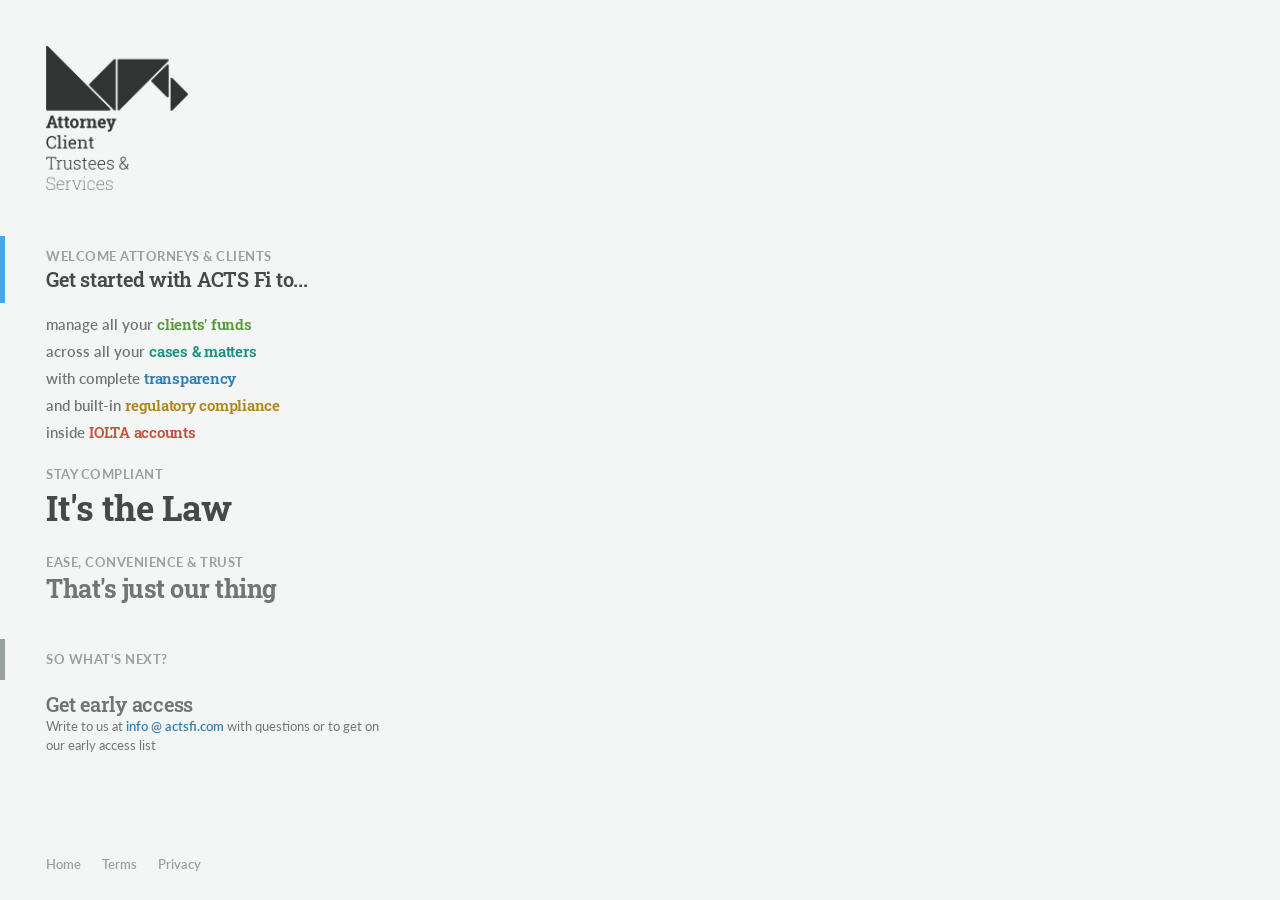
<file: index.html>
<!DOCTYPE html>
<html>
  <head>
    <title>ACTS Fi</title>
    <meta charset="UTF-8" />
    <meta name="description" content="Attorney Client Trustees & Services" />
    <meta
      name="keywords"
      content="financial, services, banking, attorney, client, trust, investments, financial services, fiduciary, accounting, compliance"
    />
    <meta name="author" content="ActsFi.com" />
    <meta name="viewport" content="width=device-width, initial-scale=1.0" />
    <link href="css/actsweb.css" rel="stylesheet" />
  </head>
  <body>
    <div class="main">
      <!-- remix gen content starts here -->
      <div
        style="
          background-color: rgb(244, 246, 245);
          display: flex;
          flex-direction: column;
          flex-grow: 1;
          flex-shrink: 1;
          max-width: 100%;
          min-height: 1px;
          position: relative;
        "
      >
        <div
          style="
            display: flex;
            flex-direction: column;
            flex-grow: 1;
            flex-shrink: 1;
            max-width: 100%;
            min-height: 1px;
            overflow-y: auto;
            position: relative;
          "
        >
          <div
            style="
              display: flex;
              flex-direction: column;
              flex-shrink: 0;
              max-width: 100%;
              min-width: 152px;
              position: relative;
            "
          >
            <div
              style="
                display: flex;
                flex-direction: column;
                flex-grow: 1;
                flex-shrink: 1;
                max-width: 100%;
                min-height: 1px;
                padding: 46px;
                position: relative;
              "
            >
              <div
                style="
                  align-items: flex-start;
                  display: flex;
                  flex-direction: column;
                  flex-shrink: 0;
                  max-width: 100%;
                  position: relative;
                "
              >
                <a
                  href="index.html"
                  style="cursor: pointer; display: inline-block; flex-shrink: 0"
                  ><img
                    src="images/acts-logo-dark-full.png"
                    style="height: 144px; object-fit: cover"
                /></a>
              </div>
            </div>
          </div>
          <div
            style="
              display: flex;
              flex-direction: column;
              flex-grow: 1;
              flex-shrink: 0;
              max-width: 100%;
              position: relative;
            "
          >
            <div
              style="
                display: flex;
                flex-direction: column;
                flex-grow: 1;
                flex-shrink: 0;
                max-width: 100%;
                padding-bottom: 72px;
                position: relative;
              "
            >
              <div
                style="
                  display: flex;
                  flex-direction: column;
                  flex-shrink: 0;
                  max-width: 640px;
                  min-width: 320px;
                  position: relative;
                  width: 100%;
                "
              >
                <div
                  style="
                    border-left: 5px solid rgb(71, 167, 232);
                    display: flex;
                    flex-direction: column;
                    flex-shrink: 0;
                    max-width: 100%;
                    padding: 11px 23px 11px 41px;
                    position: relative;
                  "
                >
                  <span
                    style="
                      color: rgb(154, 159, 159);
                      font-family: Lato;
                      font-size: 13px;
                      font-weight: 700;
                      letter-spacing: 0.5px;
                      line-height: 19px;
                      text-transform: uppercase;
                      white-space: nowrap;
                    "
                    >Welcome attorneys &amp; clients</span
                  ><span
                    style="
                      color: rgb(69, 74, 73);
                      display: block;
                      font-family: 'Roboto Slab';
                      font-size: 20px;
                      font-weight: 600;
                      letter-spacing: -0.25px;
                    "
                    >Get started with ACTS Fi to...</span
                  >
                </div>
                <div
                  style="
                    display: flex;
                    flex-direction: column;
                    flex-shrink: 0;
                    max-width: 100%;
                    padding: 11px 23px 11px 46px;
                    position: relative;
                  "
                >
                  <div
                    style="
                      display: flex;
                      flex-direction: column;
                      flex-shrink: 0;
                      max-width: 100%;
                      position: relative;
                    "
                  >
                    <span style="display: inline-block"
                      ><span
                        style="
                          color: rgb(113, 118, 117);
                          display: inline;
                          font-family: Lato;
                          font-size: 15px;
                          font-weight: 600;
                        "
                        >manage all your </span
                      ><span
                        style="
                          color: rgb(87, 154, 59);
                          display: inline;
                          font-family: 'Roboto Slab';
                          font-size: 15px;
                          font-weight: 600;
                          letter-spacing: -0.25px;
                        "
                      >
                        clients' funds</span
                      ></span
                    >
                    <div
                      style="
                        display: block;
                        flex-shrink: 0;
                        height: 7px;
                        position: relative;
                      "
                    ></div>
                    <span style="display: inline-block"
                      ><span
                        style="
                          color: rgb(113, 118, 117);
                          display: inline;
                          font-family: Lato;
                          font-size: 15px;
                          font-weight: 600;
                        "
                        >across all your </span
                      ><span
                        style="
                          color: rgb(26, 144, 131);
                          display: inline;
                          font-family: 'Roboto Slab';
                          font-size: 15px;
                          font-weight: 600;
                          letter-spacing: -0.25px;
                        "
                        >cases &amp; matters</span
                      ></span
                    >
                    <div
                      style="
                        display: block;
                        flex-shrink: 0;
                        height: 7px;
                        position: relative;
                      "
                    ></div>
                    <span style="display: inline-block"
                      ><span
                        style="
                          color: rgb(113, 118, 117);
                          display: inline;
                          font-family: Lato;
                          font-size: 15px;
                          font-weight: 600;
                        "
                        >with complete </span
                      ><span
                        style="
                          color: rgb(47, 125, 179);
                          display: inline;
                          font-family: 'Roboto Slab';
                          font-size: 15px;
                          font-weight: 600;
                          letter-spacing: -0.25px;
                        "
                        >transparency</span
                      ></span
                    >
                    <div
                      style="
                        display: block;
                        flex-shrink: 0;
                        height: 7px;
                        position: relative;
                      "
                    ></div>
                    <span style="display: inline-block"
                      ><span
                        style="
                          color: rgb(113, 118, 117);
                          display: inline;
                          font-family: Lato;
                          font-size: 15px;
                          font-weight: 600;
                        "
                        >and built-in </span
                      ><span
                        style="
                          color: rgb(174, 133, 27);
                          display: inline;
                          font-family: 'Roboto Slab';
                          font-size: 15px;
                          font-weight: 600;
                          letter-spacing: -0.25px;
                        "
                        >regulatory compliance</span
                      ></span
                    >
                    <div
                      style="
                        display: block;
                        flex-shrink: 0;
                        height: 7px;
                        position: relative;
                      "
                    ></div>
                    <span style="display: inline-block"
                      ><span
                        style="
                          color: rgb(113, 118, 117);
                          display: inline;
                          font-family: Lato;
                          font-size: 15px;
                          font-weight: 600;
                        "
                        >inside </span
                      ><span
                        style="
                          color: rgb(194, 83, 58);
                          display: inline;
                          font-family: 'Roboto Slab';
                          font-size: 15px;
                          font-weight: 600;
                          letter-spacing: -0.25px;
                        "
                        >IOLTA accounts</span
                      ></span
                    >
                    <div
                      style="
                        display: flex;
                        flex-direction: column;
                        flex-shrink: 0;
                        max-width: 100%;
                        position: relative;
                      "
                    >
                      <div
                        style="
                          display: block;
                          flex-shrink: 0;
                          height: 23px;
                          position: relative;
                        "
                      ></div>
                      <span
                        style="
                          color: rgb(154, 159, 159);
                          font-family: Lato;
                          font-size: 13px;
                          font-weight: 700;
                          letter-spacing: 0.5px;
                          line-height: 19px;
                          text-transform: uppercase;
                          white-space: nowrap;
                        "
                        >stay compliant</span
                      ><span
                        style="
                          color: rgb(69, 74, 73);
                          display: block;
                          font-family: 'Roboto Slab';
                          font-size: 35px;
                          font-weight: 700;
                          letter-spacing: -0.5px;
                        "
                        >It's the Law</span
                      >
                    </div>
                    <div
                      style="
                        display: flex;
                        flex-direction: column;
                        flex-shrink: 0;
                        max-width: 100%;
                        position: relative;
                      "
                    >
                      <div
                        style="
                          display: block;
                          flex-shrink: 0;
                          height: 23px;
                          position: relative;
                        "
                      ></div>
                      <span
                        style="
                          color: rgb(154, 159, 159);
                          font-family: Lato;
                          font-size: 13px;
                          font-weight: 700;
                          letter-spacing: 0.5px;
                          line-height: 19px;
                          text-transform: uppercase;
                          white-space: nowrap;
                        "
                        >ease, convenience &amp; trust</span
                      ><span
                        style="
                          color: rgb(113, 118, 117);
                          display: block;
                          font-family: 'Roboto Slab';
                          font-size: 25px;
                          font-weight: 700;
                          letter-spacing: -0.5px;
                        "
                        >That's just our thing</span
                      >
                    </div>
                  </div>
                </div>
              </div>
              <div
                style="
                  display: block;
                  flex-shrink: 0;
                  height: 23px;
                  position: relative;
                "
              ></div>
              <div
                style="
                  display: flex;
                  flex-direction: column;
                  flex-shrink: 0;
                  max-width: 420px;
                  min-width: 320px;
                  position: relative;
                  width: 100%;
                "
              >
                <div
                  style="
                    border-left: 5px solid rgb(154, 159, 159);
                    display: flex;
                    flex-direction: column;
                    flex-shrink: 0;
                    max-width: 100%;
                    padding: 11px 23px 11px 41px;
                    position: relative;
                  "
                >
                  <span
                    style="
                      color: rgb(154, 159, 159);
                      font-family: Lato;
                      font-size: 13px;
                      font-weight: 700;
                      letter-spacing: 0.5px;
                      line-height: 19px;
                      text-transform: uppercase;
                      white-space: nowrap;
                    "
                    >So what's next?</span
                  >
                </div>
                <div
                  style="
                    display: flex;
                    flex-direction: column;
                    flex-shrink: 0;
                    max-width: 100%;
                    padding: 11px 23px 11px 46px;
                    position: relative;
                  "
                >
                  <div
                    style="
                      display: flex;
                      flex-direction: column;
                      flex-shrink: 0;
                      max-width: 100%;
                      position: relative;
                    "
                  >
                    <div
                      style="
                        display: flex;
                        flex-direction: column;
                        flex-shrink: 0;
                        max-width: 100%;
                        position: relative;
                      "
                    >
                      <span
                        style="
                          color: rgb(113, 118, 117);
                          display: block;
                          font-family: 'Roboto Slab';
                          font-size: 20px;
                          font-weight: 600;
                          letter-spacing: -0.25px;
                        "
                        >Get early access</span
                      ><span style="display: inline-block"
                        ><span
                          style="
                            color: rgb(113, 118, 117);
                            font-family: Lato;
                            font-size: 13px;
                            line-height: 19px;
                          "
                          >Write to us at </span
                        ><a
                          href="mailto:info@actsfi.com"
                          style="
                            cursor: pointer;
                            display: inline-block;
                            flex-shrink: 0;
                          "
                          ><span
                            style="
                              color: rgb(47, 125, 179);
                              font-family: Lato;
                              font-size: 13px;
                              font-weight: 600;
                              line-height: 19px;
                            "
                            >info @ actsfi.com</span
                          ></a
                        ><span
                          style="
                            color: rgb(113, 118, 117);
                            font-family: Lato;
                            font-size: 13px;
                            line-height: 19px;
                          "
                        >
                          with questions or to get on our early access
                          list</span
                        ></span
                      >
                    </div>
                  </div>
                </div>
              </div>
              <div
                style="
                  display: block;
                  flex-shrink: 0;
                  height: 23px;
                  position: relative;
                "
              ></div>
              <div
                style="
                  bottom: 0px;
                  display: flex;
                  flex-direction: column;
                  flex-shrink: 0;
                  left: 0px;
                  max-width: 100%;
                  position: absolute;
                  right: 0px;
                  z-index: 1;
                "
              >
                <div
                  style="
                    display: flex;
                    flex-direction: column;
                    flex-shrink: 0;
                    max-width: 640px;
                    min-width: 320px;
                    position: relative;
                    width: 100%;
                  "
                >
                  <div
                    style="
                      display: flex;
                      flex-direction: column;
                      flex-shrink: 0;
                      max-width: 100%;
                      padding: 11px 23px 11px 46px;
                      position: relative;
                    "
                  >
                    <div
                      style="
                        align-items: center;
                        display: flex;
                        flex-direction: row;
                        flex-shrink: 0;
                        margin-left: -7px;
                        position: relative;
                      "
                    >
                      <a
                        href="index.html"
                        style="
                          align-items: center;
                          background-color: rgba(255, 255, 255, 0);
                          border-radius: 3px;
                          border-style: solid;
                          border-width: 0px;
                          display: flex;
                          flex-direction: row;
                          flex-shrink: 0;
                          height: 27px;
                          justify-content: center;
                          padding: 7px;
                        "
                        ><span
                          style="
                            color: rgb(154, 159, 159);
                            font-family: Lato;
                            font-size: 13px;
                            font-weight: 600;
                            line-height: 19px;
                            text-decoration-line: none;
                          "
                          >Home</span
                        ></a
                      >
                      <div
                        style="
                          display: block;
                          flex-shrink: 0;
                          position: relative;
                          width: 7px;
                        "
                      ></div>
                      <a
                        href="terms.html"
                        style="
                          align-items: center;
                          background-color: rgba(255, 255, 255, 0);
                          border-radius: 3px;
                          border-style: solid;
                          border-width: 0px;
                          display: flex;
                          flex-direction: row;
                          flex-shrink: 0;
                          height: 27px;
                          justify-content: center;
                          padding: 7px;
                        "
                        ><span
                          style="
                            color: rgb(154, 159, 159);
                            font-family: Lato;
                            font-size: 13px;
                            font-weight: 600;
                            line-height: 19px;
                            text-decoration-line: none;
                          "
                          >Terms</span
                        ></a
                      >
                      <div
                        style="
                          display: block;
                          flex-shrink: 0;
                          position: relative;
                          width: 7px;
                        "
                      ></div>
                      <a
                        href="privacy.html"
                        style="
                          align-items: center;
                          background-color: rgba(255, 255, 255, 0);
                          border-radius: 3px;
                          border-style: solid;
                          border-width: 0px;
                          display: flex;
                          flex-direction: row;
                          flex-shrink: 0;
                          height: 27px;
                          justify-content: center;
                          padding: 7px;
                        "
                        ><span
                          style="
                            color: rgb(154, 159, 159);
                            font-family: Lato;
                            font-size: 13px;
                            font-weight: 600;
                            line-height: 19px;
                            text-decoration-line: none;
                          "
                          >Privacy</span
                        ></a
                      >
                    </div>
                  </div>
                </div>
                <div
                  style="
                    display: block;
                    flex-shrink: 0;
                    height: 11px;
                    position: relative;
                  "
                ></div>
              </div>
            </div>
          </div>
        </div>
      </div>
      <!-- remix gen content ends here -->
    </div>
  </body>
</html>
</file>
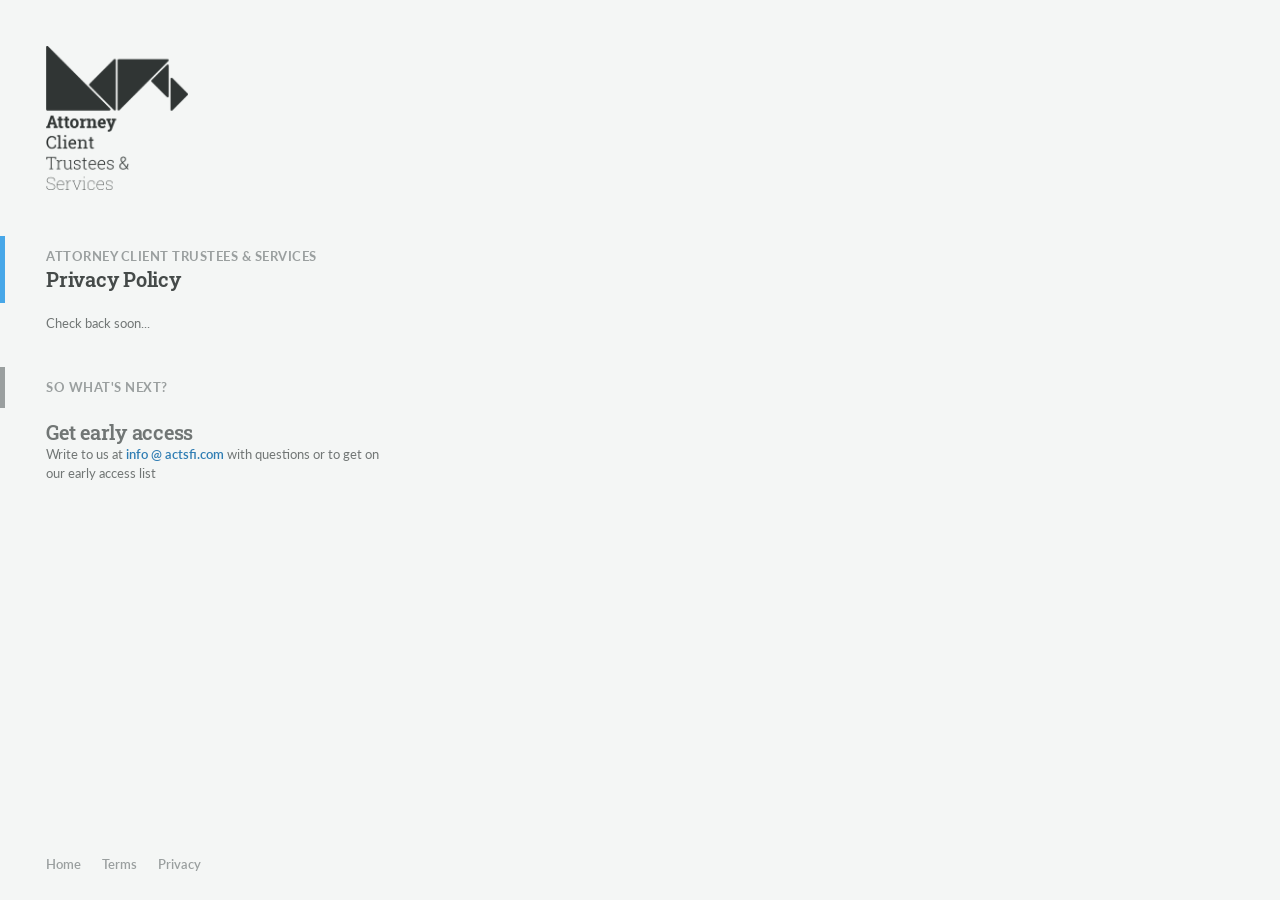
<file: privacy.html>
<!DOCTYPE html>
<html>
  <head>
    <title>ACTS Fi Privacy Policy</title>
    <meta charset="UTF-8" />
    <meta name="description" content="Attorney Client Trustees & Services" />
    <meta
      name="keywords"
      content="financial, services, banking, attorney, client, trust, investments, financial services, fiduciary, accounting, compliance"
    />
    <meta name="author" content="ActsFi.com" />
    <meta name="viewport" content="width=device-width, initial-scale=1.0" />
    <link href="css/actsweb.css" rel="stylesheet" />
  </head>
  <body>
    <div class="main">
      <!-- remix gen content starts here -->
      <div
        style="
          background-color: rgb(244, 246, 245);
          display: flex;
          flex-direction: column;
          flex-grow: 1;
          flex-shrink: 1;
          max-width: 100%;
          min-height: 1px;
          position: relative;
        "
      >
        <div
          style="
            display: flex;
            flex-direction: column;
            flex-grow: 1;
            flex-shrink: 1;
            max-width: 100%;
            min-height: 1px;
            overflow-y: auto;
            position: relative;
          "
        >
          <div
            style="
              display: flex;
              flex-direction: column;
              flex-shrink: 0;
              max-width: 100%;
              min-width: 152px;
              position: relative;
            "
          >
            <div
              style="
                display: flex;
                flex-direction: column;
                flex-grow: 1;
                flex-shrink: 1;
                max-width: 100%;
                min-height: 1px;
                padding: 46px;
                position: relative;
              "
            >
              <div
                style="
                  align-items: flex-start;
                  display: flex;
                  flex-direction: column;
                  flex-shrink: 0;
                  max-width: 100%;
                  position: relative;
                "
              >
                <a
                  href="index.html"
                  style="cursor: pointer; display: inline-block; flex-shrink: 0"
                  ><img
                    src="images/acts-logo-dark-full.png"
                    style="height: 144px; object-fit: cover"
                /></a>
              </div>
            </div>
          </div>
          <div
            style="
              display: flex;
              flex-direction: column;
              flex-grow: 1;
              flex-shrink: 0;
              max-width: 100%;
              position: relative;
            "
          >
            <div
              style="
                display: flex;
                flex-direction: column;
                flex-grow: 1;
                flex-shrink: 0;
                max-width: 100%;
                padding-bottom: 72px;
                position: relative;
              "
            >
              <div
                style="
                  display: flex;
                  flex-direction: column;
                  flex-shrink: 0;
                  max-width: 640px;
                  min-width: 320px;
                  position: relative;
                  width: 100%;
                "
              >
                <div
                  style="
                    border-left: 5px solid rgb(71, 167, 232);
                    display: flex;
                    flex-direction: column;
                    flex-shrink: 0;
                    max-width: 100%;
                    padding: 11px 23px 11px 41px;
                    position: relative;
                  "
                >
                  <span
                    style="
                      color: rgb(154, 159, 159);
                      font-family: Lato;
                      font-size: 13px;
                      font-weight: 700;
                      letter-spacing: 0.5px;
                      line-height: 19px;
                      text-transform: uppercase;
                      white-space: nowrap;
                    "
                    >Attorney Client Trustees &amp; Services</span
                  ><span
                    style="
                      color: rgb(69, 74, 73);
                      display: block;
                      font-family: 'Roboto Slab';
                      font-size: 20px;
                      font-weight: 600;
                      letter-spacing: -0.25px;
                    "
                    >Privacy Policy</span
                  >
                </div>
                <div
                  style="
                    display: flex;
                    flex-direction: column;
                    flex-shrink: 0;
                    max-width: 100%;
                    padding: 11px 23px 11px 46px;
                    position: relative;
                  "
                >
                  <div
                    style="
                      display: flex;
                      flex-direction: column;
                      flex-shrink: 0;
                      max-width: 100%;
                      position: relative;
                    "
                  >
                    <div
                      style="
                        display: flex;
                        flex-direction: column;
                        flex-shrink: 0;
                        max-width: 100%;
                        position: relative;
                      "
                    >
                      <span
                        style="
                          color: rgb(113, 118, 117);
                          font-family: Lato;
                          font-size: 13px;
                          line-height: 19px;
                        "
                        >Check back soon...</span
                      >
                    </div>
                  </div>
                </div>
              </div>
              <div
                style="
                  display: block;
                  flex-shrink: 0;
                  height: 23px;
                  position: relative;
                "
              ></div>
              <div
                style="
                  display: flex;
                  flex-direction: column;
                  flex-shrink: 0;
                  max-width: 420px;
                  min-width: 320px;
                  position: relative;
                  width: 100%;
                "
              >
                <div
                  style="
                    border-left: 5px solid rgb(154, 159, 159);
                    display: flex;
                    flex-direction: column;
                    flex-shrink: 0;
                    max-width: 100%;
                    padding: 11px 23px 11px 41px;
                    position: relative;
                  "
                >
                  <span
                    style="
                      color: rgb(154, 159, 159);
                      font-family: Lato;
                      font-size: 13px;
                      font-weight: 700;
                      letter-spacing: 0.5px;
                      line-height: 19px;
                      text-transform: uppercase;
                      white-space: nowrap;
                    "
                    >So what's next?</span
                  >
                </div>
                <div
                  style="
                    display: flex;
                    flex-direction: column;
                    flex-shrink: 0;
                    max-width: 100%;
                    padding: 11px 23px 11px 46px;
                    position: relative;
                  "
                >
                  <div
                    style="
                      display: flex;
                      flex-direction: column;
                      flex-shrink: 0;
                      max-width: 100%;
                      position: relative;
                    "
                  >
                    <div
                      style="
                        display: flex;
                        flex-direction: column;
                        flex-shrink: 0;
                        max-width: 100%;
                        position: relative;
                      "
                    >
                      <span
                        style="
                          color: rgb(113, 118, 117);
                          display: block;
                          font-family: 'Roboto Slab';
                          font-size: 20px;
                          font-weight: 600;
                          letter-spacing: -0.25px;
                        "
                        >Get early access</span
                      ><span style="display: inline-block"
                        ><span
                          style="
                            color: rgb(113, 118, 117);
                            font-family: Lato;
                            font-size: 13px;
                            line-height: 19px;
                          "
                          >Write to us at </span
                        ><a
                          href="mailto:info@actsfi.com"
                          style="
                            cursor: pointer;
                            display: inline-block;
                            flex-shrink: 0;
                          "
                          ><span
                            style="
                              color: rgb(47, 125, 179);
                              font-family: Lato;
                              font-size: 13px;
                              font-weight: 600;
                              line-height: 19px;
                            "
                            >info @ actsfi.com</span
                          ></a
                        ><span
                          style="
                            color: rgb(113, 118, 117);
                            font-family: Lato;
                            font-size: 13px;
                            line-height: 19px;
                          "
                        >
                          with questions or to get on our early access
                          list</span
                        ></span
                      >
                    </div>
                  </div>
                </div>
              </div>
              <div
                style="
                  display: block;
                  flex-shrink: 0;
                  height: 23px;
                  position: relative;
                "
              ></div>
              <div
                style="
                  bottom: 0px;
                  display: flex;
                  flex-direction: column;
                  flex-shrink: 0;
                  left: 0px;
                  max-width: 100%;
                  position: absolute;
                  right: 0px;
                  z-index: 1;
                "
              >
                <div
                  style="
                    display: flex;
                    flex-direction: column;
                    flex-shrink: 0;
                    max-width: 640px;
                    min-width: 320px;
                    position: relative;
                    width: 100%;
                  "
                >
                  <div
                    style="
                      display: flex;
                      flex-direction: column;
                      flex-shrink: 0;
                      max-width: 100%;
                      padding: 11px 23px 11px 46px;
                      position: relative;
                    "
                  >
                    <div
                      style="
                        align-items: center;
                        display: flex;
                        flex-direction: row;
                        flex-shrink: 0;
                        margin-left: -7px;
                        position: relative;
                      "
                    >
                      <a
                        href="index.html"
                        style="
                          align-items: center;
                          background-color: rgba(255, 255, 255, 0);
                          border-radius: 3px;
                          border-style: solid;
                          border-width: 0px;
                          display: flex;
                          flex-direction: row;
                          flex-shrink: 0;
                          height: 27px;
                          justify-content: center;
                          padding: 7px;
                        "
                        ><span
                          style="
                            color: rgb(154, 159, 159);
                            font-family: Lato;
                            font-size: 13px;
                            font-weight: 600;
                            line-height: 19px;
                            text-decoration-line: none;
                          "
                          >Home</span
                        ></a
                      >
                      <div
                        style="
                          display: block;
                          flex-shrink: 0;
                          position: relative;
                          width: 7px;
                        "
                      ></div>
                      <a
                        href="terms.html"
                        style="
                          align-items: center;
                          background-color: rgba(255, 255, 255, 0);
                          border-radius: 3px;
                          border-style: solid;
                          border-width: 0px;
                          display: flex;
                          flex-direction: row;
                          flex-shrink: 0;
                          height: 27px;
                          justify-content: center;
                          padding: 7px;
                        "
                        ><span
                          style="
                            color: rgb(154, 159, 159);
                            font-family: Lato;
                            font-size: 13px;
                            font-weight: 600;
                            line-height: 19px;
                            text-decoration-line: none;
                          "
                          >Terms</span
                        ></a
                      >
                      <div
                        style="
                          display: block;
                          flex-shrink: 0;
                          position: relative;
                          width: 7px;
                        "
                      ></div>
                      <a
                        href="privacy.html"
                        style="
                          align-items: center;
                          background-color: rgba(255, 255, 255, 0);
                          border-radius: 3px;
                          border-style: solid;
                          border-width: 0px;
                          display: flex;
                          flex-direction: row;
                          flex-shrink: 0;
                          height: 27px;
                          justify-content: center;
                          padding: 7px;
                        "
                        ><span
                          style="
                            color: rgb(154, 159, 159);
                            font-family: Lato;
                            font-size: 13px;
                            font-weight: 600;
                            line-height: 19px;
                            text-decoration-line: none;
                          "
                          >Privacy</span
                        ></a
                      >
                    </div>
                  </div>
                </div>
                <div
                  style="
                    display: block;
                    flex-shrink: 0;
                    height: 11px;
                    position: relative;
                  "
                ></div>
              </div>
            </div>
          </div>
        </div>
      </div>
      <!-- remix gen content ends here -->
    </div>
  </body>
</html>
</file>
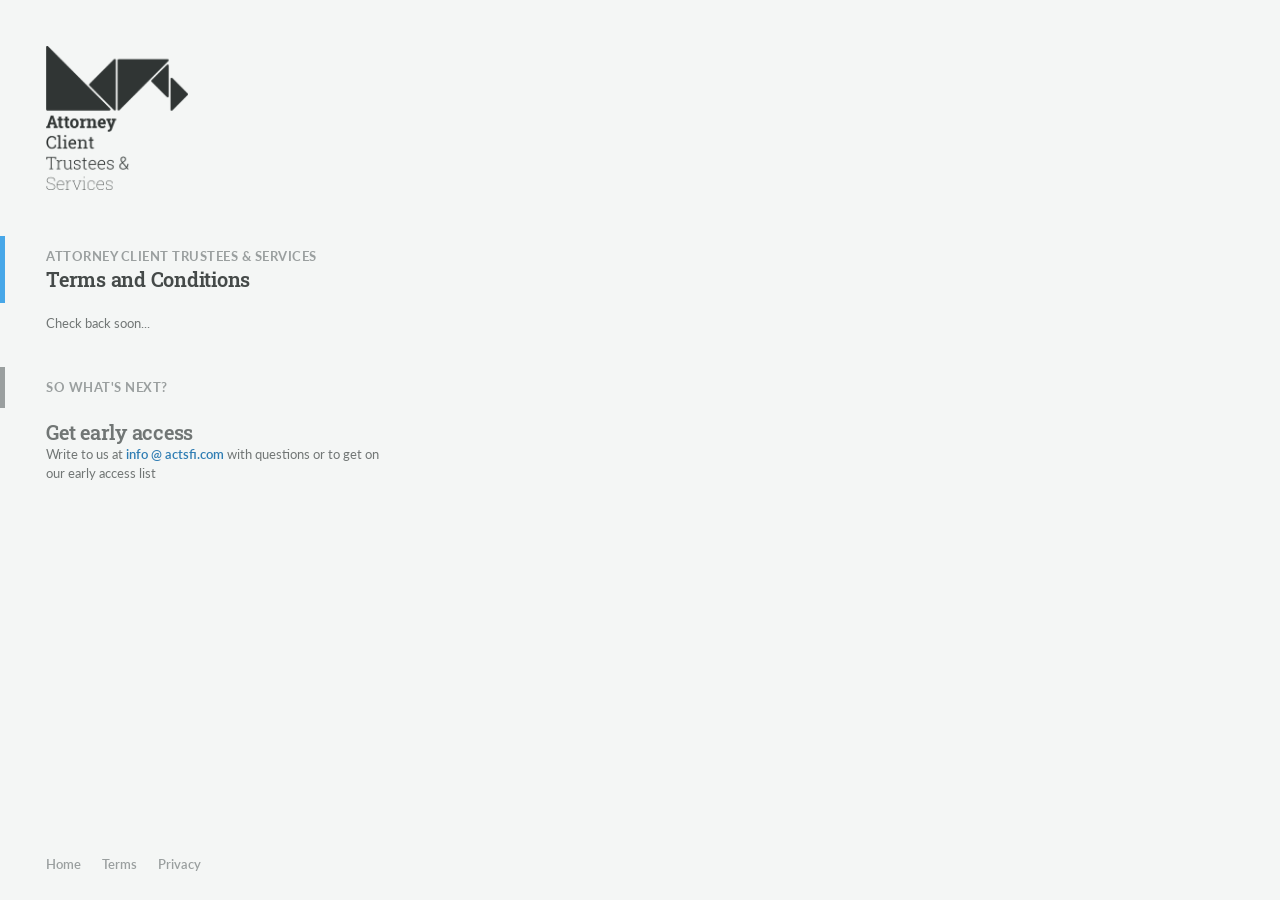
<file: terms.html>
<!DOCTYPE html>
<html>
  <head>
    <title>ACTS Fi Terms & Conditions</title>
    <meta charset="UTF-8" />
    <meta name="description" content="Attorney Client Trustees & Services" />
    <meta
      name="keywords"
      content="financial, services, banking, attorney, client, trust, investments, financial services, fiduciary, accounting, compliance"
    />
    <meta name="author" content="ActsFi.com" />
    <meta name="viewport" content="width=device-width, initial-scale=1.0" />
    <link href="css/actsweb.css" rel="stylesheet" />
  </head>
  <body>
    <div class="main">
      <!-- remix gen content starts here -->
      <div
        style="
          background-color: rgb(244, 246, 245);
          display: flex;
          flex-direction: column;
          flex-grow: 1;
          flex-shrink: 1;
          max-width: 100%;
          min-height: 1px;
          position: relative;
        "
      >
        <div
          style="
            display: flex;
            flex-direction: column;
            flex-grow: 1;
            flex-shrink: 1;
            max-width: 100%;
            min-height: 1px;
            overflow-y: auto;
            position: relative;
          "
        >
          <div
            style="
              display: flex;
              flex-direction: column;
              flex-shrink: 0;
              max-width: 100%;
              min-width: 152px;
              position: relative;
            "
          >
            <div
              style="
                display: flex;
                flex-direction: column;
                flex-grow: 1;
                flex-shrink: 1;
                max-width: 100%;
                min-height: 1px;
                padding: 46px;
                position: relative;
              "
            >
              <div
                style="
                  align-items: flex-start;
                  display: flex;
                  flex-direction: column;
                  flex-shrink: 0;
                  max-width: 100%;
                  position: relative;
                "
              >
                <a
                  href="index.html"
                  style="cursor: pointer; display: inline-block; flex-shrink: 0"
                  ><img
                    src="images/acts-logo-dark-full.png"
                    style="height: 144px; object-fit: cover"
                /></a>
              </div>
            </div>
          </div>
          <div
            style="
              display: flex;
              flex-direction: column;
              flex-grow: 1;
              flex-shrink: 0;
              max-width: 100%;
              position: relative;
            "
          >
            <div
              style="
                display: flex;
                flex-direction: column;
                flex-grow: 1;
                flex-shrink: 0;
                max-width: 100%;
                padding-bottom: 72px;
                position: relative;
              "
            >
              <div
                style="
                  display: flex;
                  flex-direction: column;
                  flex-shrink: 0;
                  max-width: 640px;
                  min-width: 320px;
                  position: relative;
                  width: 100%;
                "
              >
                <div
                  style="
                    border-left: 5px solid rgb(71, 167, 232);
                    display: flex;
                    flex-direction: column;
                    flex-shrink: 0;
                    max-width: 100%;
                    padding: 11px 23px 11px 41px;
                    position: relative;
                  "
                >
                  <span
                    style="
                      color: rgb(154, 159, 159);
                      font-family: Lato;
                      font-size: 13px;
                      font-weight: 700;
                      letter-spacing: 0.5px;
                      line-height: 19px;
                      text-transform: uppercase;
                      white-space: nowrap;
                    "
                    >Attorney Client Trustees &amp; Services</span
                  ><span
                    style="
                      color: rgb(69, 74, 73);
                      display: block;
                      font-family: 'Roboto Slab';
                      font-size: 20px;
                      font-weight: 600;
                      letter-spacing: -0.25px;
                    "
                    >Terms and Conditions</span
                  >
                </div>
                <div
                  style="
                    display: flex;
                    flex-direction: column;
                    flex-shrink: 0;
                    max-width: 100%;
                    padding: 11px 23px 11px 46px;
                    position: relative;
                  "
                >
                  <div
                    style="
                      display: flex;
                      flex-direction: column;
                      flex-shrink: 0;
                      max-width: 100%;
                      position: relative;
                    "
                  >
                    <div
                      style="
                        display: flex;
                        flex-direction: column;
                        flex-shrink: 0;
                        max-width: 100%;
                        position: relative;
                      "
                    >
                      <span
                        style="
                          color: rgb(113, 118, 117);
                          font-family: Lato;
                          font-size: 13px;
                          line-height: 19px;
                        "
                        >Check back soon...</span
                      >
                    </div>
                  </div>
                </div>
              </div>
              <div
                style="
                  display: block;
                  flex-shrink: 0;
                  height: 23px;
                  position: relative;
                "
              ></div>
              <div
                style="
                  display: flex;
                  flex-direction: column;
                  flex-shrink: 0;
                  max-width: 420px;
                  min-width: 320px;
                  position: relative;
                  width: 100%;
                "
              >
                <div
                  style="
                    border-left: 5px solid rgb(154, 159, 159);
                    display: flex;
                    flex-direction: column;
                    flex-shrink: 0;
                    max-width: 100%;
                    padding: 11px 23px 11px 41px;
                    position: relative;
                  "
                >
                  <span
                    style="
                      color: rgb(154, 159, 159);
                      font-family: Lato;
                      font-size: 13px;
                      font-weight: 700;
                      letter-spacing: 0.5px;
                      line-height: 19px;
                      text-transform: uppercase;
                      white-space: nowrap;
                    "
                    >So what's next?</span
                  >
                </div>
                <div
                  style="
                    display: flex;
                    flex-direction: column;
                    flex-shrink: 0;
                    max-width: 100%;
                    padding: 11px 23px 11px 46px;
                    position: relative;
                  "
                >
                  <div
                    style="
                      display: flex;
                      flex-direction: column;
                      flex-shrink: 0;
                      max-width: 100%;
                      position: relative;
                    "
                  >
                    <div
                      style="
                        display: flex;
                        flex-direction: column;
                        flex-shrink: 0;
                        max-width: 100%;
                        position: relative;
                      "
                    >
                      <span
                        style="
                          color: rgb(113, 118, 117);
                          display: block;
                          font-family: 'Roboto Slab';
                          font-size: 20px;
                          font-weight: 600;
                          letter-spacing: -0.25px;
                        "
                        >Get early access</span
                      ><span style="display: inline-block"
                        ><span
                          style="
                            color: rgb(113, 118, 117);
                            font-family: Lato;
                            font-size: 13px;
                            line-height: 19px;
                          "
                          >Write to us at </span
                        ><a
                          href="mailto:info@actsfi.com"
                          style="
                            cursor: pointer;
                            display: inline-block;
                            flex-shrink: 0;
                          "
                          ><span
                            style="
                              color: rgb(47, 125, 179);
                              font-family: Lato;
                              font-size: 13px;
                              font-weight: 600;
                              line-height: 19px;
                            "
                            >info @ actsfi.com</span
                          ></a
                        ><span
                          style="
                            color: rgb(113, 118, 117);
                            font-family: Lato;
                            font-size: 13px;
                            line-height: 19px;
                          "
                        >
                          with questions or to get on our early access
                          list</span
                        ></span
                      >
                    </div>
                  </div>
                </div>
              </div>
              <div
                style="
                  display: block;
                  flex-shrink: 0;
                  height: 23px;
                  position: relative;
                "
              ></div>
              <div
                style="
                  bottom: 0px;
                  display: flex;
                  flex-direction: column;
                  flex-shrink: 0;
                  left: 0px;
                  max-width: 100%;
                  position: absolute;
                  right: 0px;
                  z-index: 1;
                "
              >
                <div
                  style="
                    display: flex;
                    flex-direction: column;
                    flex-shrink: 0;
                    max-width: 640px;
                    min-width: 320px;
                    position: relative;
                    width: 100%;
                  "
                >
                  <div
                    style="
                      display: flex;
                      flex-direction: column;
                      flex-shrink: 0;
                      max-width: 100%;
                      padding: 11px 23px 11px 46px;
                      position: relative;
                    "
                  >
                    <div
                      style="
                        align-items: center;
                        display: flex;
                        flex-direction: row;
                        flex-shrink: 0;
                        margin-left: -7px;
                        position: relative;
                      "
                    >
                      <a
                        href="index.html"
                        style="
                          align-items: center;
                          background-color: rgba(255, 255, 255, 0);
                          border-radius: 3px;
                          border-style: solid;
                          border-width: 0px;
                          display: flex;
                          flex-direction: row;
                          flex-shrink: 0;
                          height: 27px;
                          justify-content: center;
                          padding: 7px;
                        "
                        ><span
                          style="
                            color: rgb(154, 159, 159);
                            font-family: Lato;
                            font-size: 13px;
                            font-weight: 600;
                            line-height: 19px;
                            text-decoration-line: none;
                          "
                          >Home</span
                        ></a
                      >
                      <div
                        style="
                          display: block;
                          flex-shrink: 0;
                          position: relative;
                          width: 7px;
                        "
                      ></div>
                      <a
                        href="terms.html"
                        style="
                          align-items: center;
                          background-color: rgba(255, 255, 255, 0);
                          border-radius: 3px;
                          border-style: solid;
                          border-width: 0px;
                          display: flex;
                          flex-direction: row;
                          flex-shrink: 0;
                          height: 27px;
                          justify-content: center;
                          padding: 7px;
                        "
                        ><span
                          style="
                            color: rgb(154, 159, 159);
                            font-family: Lato;
                            font-size: 13px;
                            font-weight: 600;
                            line-height: 19px;
                            text-decoration-line: none;
                          "
                          >Terms</span
                        ></a
                      >
                      <div
                        style="
                          display: block;
                          flex-shrink: 0;
                          position: relative;
                          width: 7px;
                        "
                      ></div>
                      <a
                        href="privacy.html"
                        style="
                          align-items: center;
                          background-color: rgba(255, 255, 255, 0);
                          border-radius: 3px;
                          border-style: solid;
                          border-width: 0px;
                          display: flex;
                          flex-direction: row;
                          flex-shrink: 0;
                          height: 27px;
                          justify-content: center;
                          padding: 7px;
                        "
                        ><span
                          style="
                            color: rgb(154, 159, 159);
                            font-family: Lato;
                            font-size: 13px;
                            font-weight: 600;
                            line-height: 19px;
                            text-decoration-line: none;
                          "
                          >Privacy</span
                        ></a
                      >
                    </div>
                  </div>
                </div>
                <div
                  style="
                    display: block;
                    flex-shrink: 0;
                    height: 11px;
                    position: relative;
                  "
                ></div>
              </div>
            </div>
          </div>
        </div>
      </div>
      <!-- remix gen content ends here -->
    </div>
  </body>
</html>
</file>
<file: css/actsweb.css>
@import url("reset.css");
@import url("https://fonts.googleapis.com/css2?family=Lato:ital,wght@0,100;0,300;0,400;0,700;0,900;1,100;1,300;1,400;1,700;1,900&family=Roboto+Slab:wght@100..900&display=swap");

:root {
  /* Fonts */
  --font-body: "Lato", Roboto, "Helvetica Neue", Arial, sans-serif;
  --font-title: "Roboto Slab", serif;

  /* Colours */
  --text-color: #454a49;
  --heading-color: #717675;
  --light-text-color: #707682;
  --link-color: #2188cd;
  --link-color-alt: #0d8c7d;
  --page-background: white;
  --element-background: #f4f6f5;
  --accent-color: var(--link-color-alt);
  --invalid-color: #cd6047;
}

body {
  font: var(--font-body);
  color: var(--text-color);
  background: var(--element-background);
}

.main {
  display: flex;
  flex-direction: column;
  min-height: 100dvh;
}
</file>
